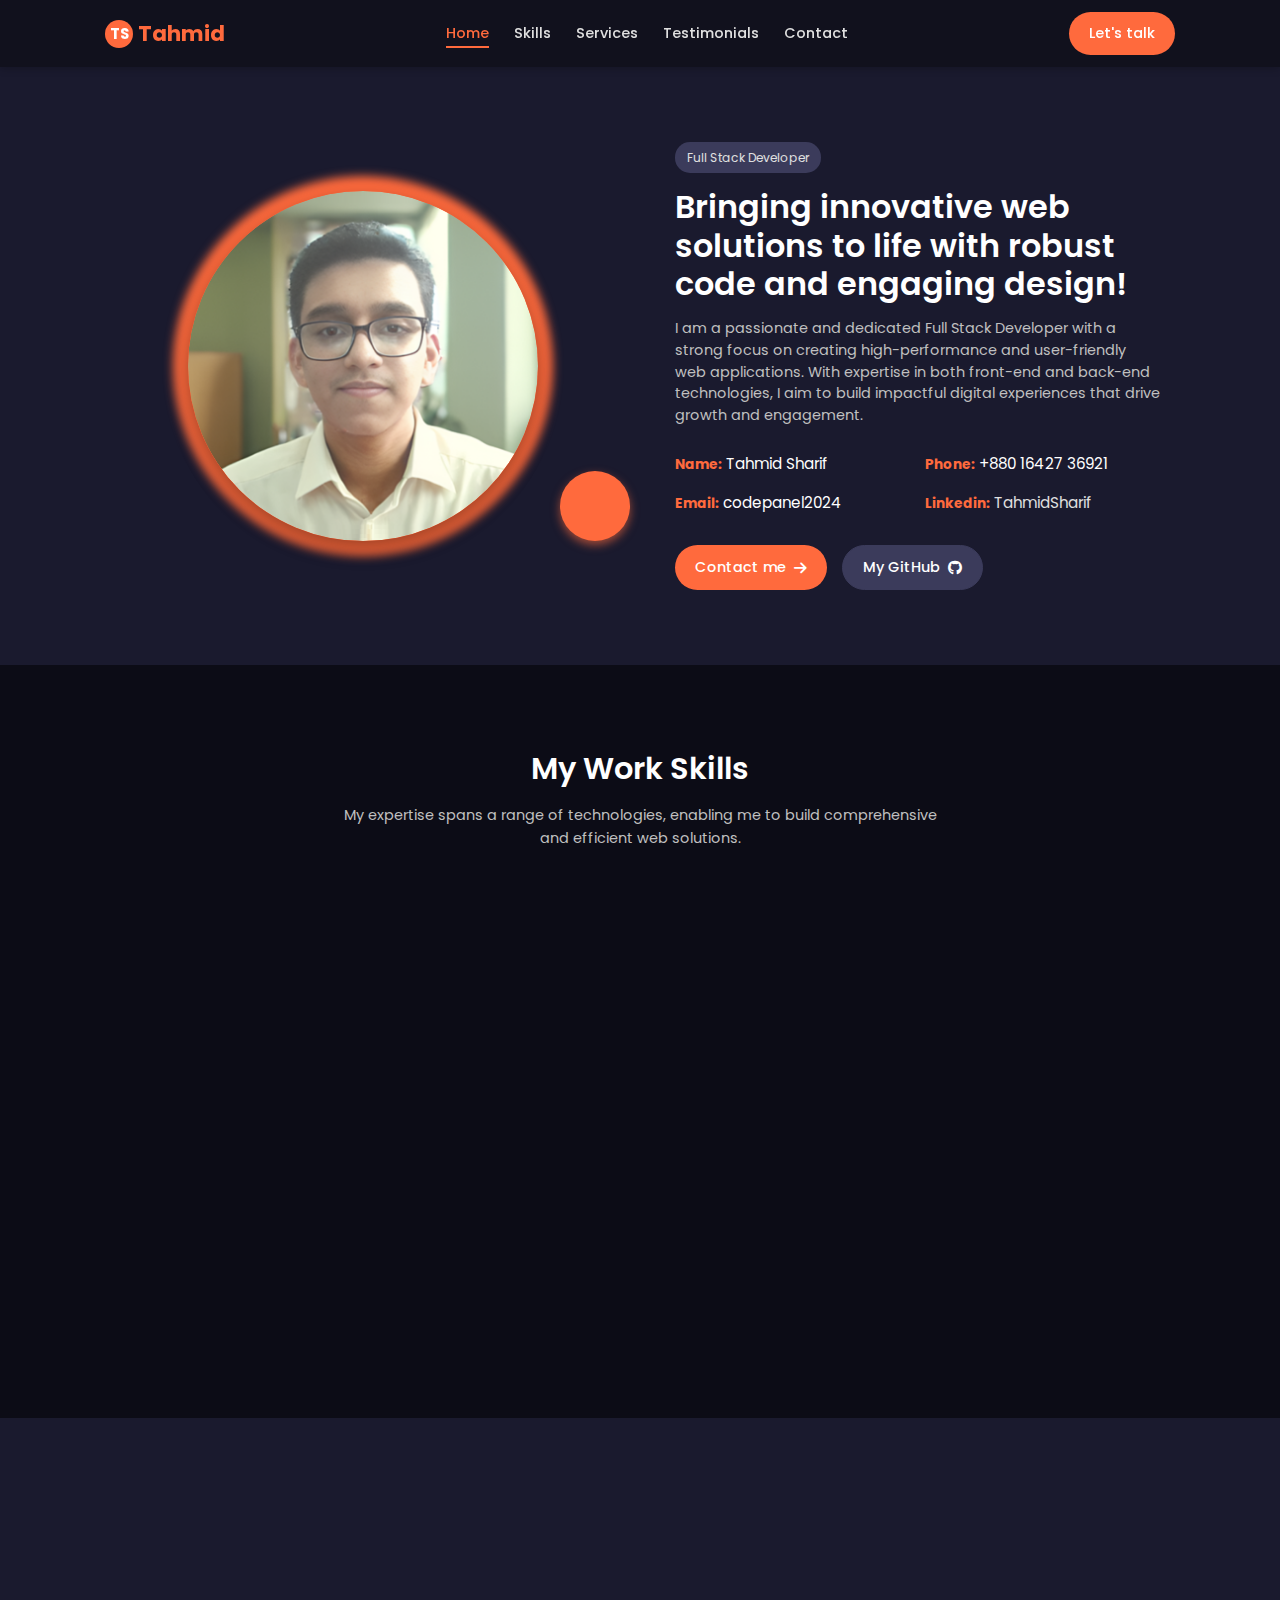
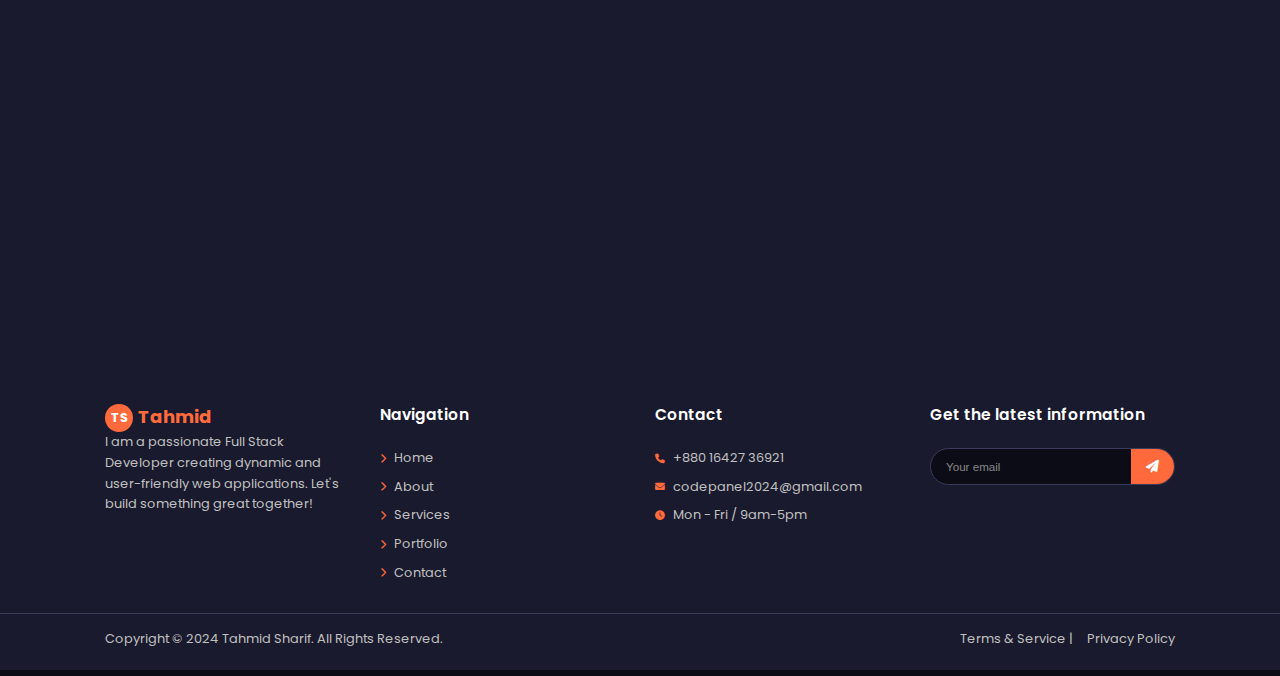
<file: index.html>
<!DOCTYPE html>
<html lang="en">

<head>
    <meta charset="UTF-8">
    <meta name="viewport" content="width=device-width, initial-scale=1.0">
    <title>Tahmid Sharif - Personal Portfolio</title>
    <link href="https://fonts.googleapis.com/css2?family=Poppins:wght@300;400;500;600;700&display=swap"
        rel="stylesheet">
    <link rel="stylesheet" href="https://cdnjs.cloudflare.com/ajax/libs/font-awesome/6.0.0-beta3/css/all.min.css">
    <link rel="shortcut icon" href="assets/images/favicon.png" type="image/x-icon">
    <link rel="stylesheet" href="style.css">
</head>

<body>

    <header class="site-header" id="header">
        <div class="container header-container">
            <div class="logo">
                <span class="logo-circle">TS</span> Tahmid
            </div>
            <nav class="main-nav">
                <button class="nav-toggle" aria-label="Toggle navigation">
                    <i class="fas fa-bars"></i>
                </button>
                <ul class="nav-links">
                    <li><a href="#about" class="active">Home</a></li>
                    <li><a href="#skills">Skills</a></li>
                    <li><a href="#services">Services</a></li>
                    <li><a href="#testimonials">Testimonials</a></li>
                    <li><a href="#contact">Contact</a></li>
                </ul>
            </nav>
            <a href="#contact" class="btn btn-primary btn-talk">Let's talk</a>
        </div>
    </header>

    <section id="about" class="hero-about-section section-padding">
        <div class="container">
            <div class="about-content-wrapper">
                <div class="left-about-section animate-on-scroll fade-in-left">
                    <div class="orange-circle-large"></div>
                    <div class="profile-image-box">
                        <div class="placeholder-box profile-placeholder"></div>
                    </div>
                    <div class="orange-circle-small"></div>
                </div>
                <div class="right-about-section animate-on-scroll fade-in-right">
                    <span class="about-me-tag">Full Stack Developer</span>
                    <h1>Bringing innovative web solutions to life with robust code and engaging design!</h1>
                    <p>I am a passionate and dedicated Full Stack Developer with a strong focus on creating
                        high-performance and user-friendly web applications. With expertise in both front-end and
                        back-end technologies, I aim to build impactful digital experiences that drive growth and
                        engagement.</p>
                    <div class="details-grid">
                        <div class="detail-item">
                            <strong>Name:</strong>
                            <span>Tahmid Sharif</span>
                        </div>
                        <div class="detail-item">
                            <strong>Phone:</strong>
                            <span>+880 16427 36921</span>
                        </div>
                        <div class="detail-item">
                            <strong>Email:</strong>
                            <span>codepanel2024</span>
                        </div>
                        <div class="detail-item">
                            <strong>Linkedin:</strong>
                            <a href="https://www.linkedin.com/in/tahmidsharif" target="_blank"
                                rel="noopener noreferrer">TahmidSharif</a>
                        </div>
                    </div>
                    <div class="buttons-container">
                        <a href="#contact" class="btn btn-primary">Contact me <i class="fas fa-arrow-right"></i></a>
                        <a href="https://github.com/tahmidwafi" class="btn btn-secondary" target="_blank"
                            rel="noopener noreferrer">My GitHub <i class="fab fa-github"></i></a>
                    </div>
                </div>
            </div>
        </div>
    </section>

    <section id="skills" class="skills-section section-padding">
        <div class="container">
            <h2 class="section-title animate-on-scroll fade-in-up">My Work Skills</h2>
            <p class="section-description animate-on-scroll fade-in-up">My expertise spans a range of technologies,
                enabling me to build comprehensive and efficient web solutions.</p>
            <div class="skills-grid">
                <div class="skill-box animate-on-scroll fade-in-up delay-1">
                    <div class="skill-icon-box">
                        <div class="placeholder-box icon-placeholder" id="python"></div>
                    </div>
                    <h3>Python</h3>
                    <div class="progress-bar-container">
                        <div class="progress-bar" data-progress="95"></div>
                    </div>
                    <span>95%</span>
                </div>
                <div class="skill-box animate-on-scroll fade-in-up delay-2">
                    <div class="skill-icon-box">
                        <div class="placeholder-box icon-placeholder" id="html"></div>
                    </div>
                    <h3>HTML</h3>
                    <div class="progress-bar-container">
                        <div class="progress-bar" data-progress="95"></div>
                    </div>
                    <span>95%</span>
                </div>
                <div class="skill-box animate-on-scroll fade-in-up delay-3">
                    <div class="skill-icon-box">
                        <div class="placeholder-box icon-placeholder" id="css"></div>
                    </div>
                    <h3>CSS</h3>
                    <div class="progress-bar-container">
                        <div class="progress-bar" data-progress="90"></div>
                    </div>
                    <span>90%</span>
                </div>
                <div class="skill-box animate-on-scroll fade-in-up delay-4">
                    <div class="skill-icon-box">
                        <div class="placeholder-box icon-placeholder" id="js"></div>
                    </div>
                    <h3>JavaScript</h3>
                    <div class="progress-bar-container">
                        <div class="progress-bar" data-progress="88"></div>
                    </div>
                    <span>88%</span>
                </div>
                <div class="skill-box animate-on-scroll fade-in-up delay-5">
                    <div class="skill-icon-box">
                        <div class="placeholder-box icon-placeholder" id="database"></div>
                    </div>
                    <h3>Database M.</h3>
                    <div class="progress-bar-container">
                        <div class="progress-bar" data-progress="85"></div>
                    </div>
                    <span>85%</span>
                </div>
                <div class="skill-box animate-on-scroll fade-in-up delay-6">
                    <div class="skill-icon-box">
                        <div class="placeholder-box icon-placeholder" id="django"></div>
                    </div>
                    <h3>Django</h3>
                    <div class="progress-bar-container">
                        <div class="progress-bar" data-progress="75"></div>
                    </div>
                    <span>75%</span>
                </div>
                <div class="skill-box animate-on-scroll fade-in-up delay-7">
                    <div class="skill-icon-box">
                        <div class="placeholder-box icon-placeholder" id="github"></div>
                    </div>
                    <h3>Github</h3>
                    <div class="progress-bar-container">
                        <div class="progress-bar" data-progress="75"></div>
                    </div>
                    <span>75%</span>
                </div>
            </div>
        </div>
    </section>

    <section id="services" class="services-section section-padding">
        <div class="container">
            <h2 class="section-title animate-on-scroll fade-in-up">My Services</h2>
            <p class="section-description animate-on-scroll fade-in-up">Offering a comprehensive suite of web
                development services to meet your digital needs.</p>
            <div class="services-grid">
                <div class="service-item animate-on-scroll fade-in-up delay-1">
                    <div class="service-image-box">
                        <div class="placeholder-box service-placeholder" id="webdev"></div>
                    </div>
                    <h3>Web Development</h3>
                    <a href="services/web-development.html" class="read-more">Read More <i class="fas fa-arrow-right"></i></a>
                </div>
                <div class="service-item animate-on-scroll fade-in-up delay-2">
                    <div class="service-image-box">
                        <div class="placeholder-box service-placeholder" id="resdev"></div>
                    </div>
                    <h3>Responsive Web Design</h3>
                    <a href="services/responsive-design.html" href="#" class="read-more">Read More <i class="fas fa-arrow-right"></i></a>
                </div>
                <div class="service-item animate-on-scroll fade-in-up delay-3">
                    <div class="service-image-box">
                        <div class="placeholder-box service-placeholder" id="mldev"></div>
                    </div>
                    <h3>AI-ML Engineering</h3>
                    <a href="services/ai-ml-engineering.html" class="read-more">Read More <i class="fas fa-arrow-right"></i></a>
                </div>
                <div class="service-item animate-on-scroll fade-in-up delay-4">
                    <div class="service-image-box">
                        <div class="placeholder-box service-placeholder" id="gamedev"></div>
                    </div>
                    <h3>Game Development</h3>
                    <a href="#" class="read-more">Read More <i class="fas fa-arrow-right"></i></a>
                </div>
                <div class="service-item animate-on-scroll fade-in-up delay-5">
                    <div class="service-image-box">
                        <div class="placeholder-box service-placeholder" id="datadev"></div>
                    </div>
                    <h3>Database Management</h3>
                    <a href="#" class="read-more">Read More <i class="fas fa-arrow-right"></i></a>
                </div>
            </div>
        </div>
    </section>

    <section id="testimonials" class="testimonials-section section-padding">
        <div class="container">
            <h2 class="section-title animate-on-scroll fade-in-up">What My Clients Say</h2>
            <p class="section-description animate-on-scroll fade-in-up">Hear from satisfied clients about their
                experience working with me.</p>
            <div class="testimonials-grid">
                <div class="testimonial-card animate-on-scroll fade-in-up delay-1">
                    <div class="client-info">
                        <div class="client-avatar-box">
                            <div class="placeholder-box avatar-placeholder"></div>
                        </div>
                        <div class="client-details">
                            <h4>Sarah M.</h4>
                            <div class="stars">
                                <i class="fas fa-star"></i><i class="fas fa-star"></i><i class="fas fa-star"></i><i
                                    class="fas fa-star"></i><i class="fas fa-star"></i>
                            </div>
                        </div>
                    </div>
                    <p>Tahmid delivered an outstanding website, exceeding all our expectations! His attention to detail
                        and dedication truly shone through. Highly recommend!</p>
                    <i class="fas fa-quote-right quote-icon"></i>
                </div>
                <div class="testimonial-card animate-on-scroll fade-in-up delay-2">
                    <div class="client-info">
                        <div class="client-avatar-box">
                            <div class="placeholder-box avatar-placeholder"></div>
                        </div>
                        <div class="client-details">
                            <h4>David L.</h4>
                            <div class="stars">
                                <i class="fas fa-star"></i><i class="fas fa-star"></i><i class="fas fa-star"></i><i
                                    class="fas fa-star"></i><i class="fas fa-star"></i>
                            </div>
                        </div>
                    </div>
                    <p>Working with Tahmid was a breeze. He's highly skilled, responsive, and turned our complex ideas
                        into a perfectly functioning web application. Fantastic work!</p>
                    <i class="fas fa-quote-right quote-icon"></i>
                </div>
                <div class="testimonial-card animate-on-scroll fade-in-up delay-3">
                    <div class="client-info">
                        <div class="client-avatar-box">
                            <div class="placeholder-box avatar-placeholder"></div>
                        </div>
                        <div class="client-details">
                            <h4>Emily R.</h4>
                            <div class="stars">
                                <i class="fas fa-star"></i><i class="fas fa-star"></i><i class="fas fa-star"></i><i
                                    class="fas fa-star"></i><i class="fas fa-star"></i>
                            </div>
                        </div>
                    </div>
                    <p>Tahmid's expertise in web development is exceptional. He built our site quickly and efficiently,
                        with a beautiful design and flawless performance. A true professional!</p>
                    <i class="fas fa-quote-right quote-icon"></i>
                </div>
            </div>
        </div>
    </section>

    <section id="contact" class="contact-section section-padding">
        <div class="container">
            <h2 class="section-title animate-on-scroll fade-in-up">Let's Talk</h2>
            <p class="section-description animate-on-scroll fade-in-up">Have a project in mind or just want to chat?
                Fill out the form below!</p>

            <div class="contact-form-container animate-on-scroll fade-in-up delay-1">
                <form class="contact-form">
                    <div class="form-row">
                        <div class="form-group">
                            <label for="name">Your Name</label>
                            <input type="text" id="name" name="name" placeholder="John Doe" required>
                        </div>
                        <div class="form-group">
                            <label for="email">Your Email</label>
                            <input type="email" id="email" name="email" placeholder="john.doe@example.com" required>
                        </div>
                    </div>
                    <div class="form-group">
                        <label for="subject">Subject</label>
                        <input type="text" id="subject" name="subject" placeholder="Project Inquiry" required>
                    </div>
                    <div class="form-group">
                        <label for="message">Your Message</label>
                        <textarea id="message" name="message" rows="6"
                            placeholder="Tell me about your project or message..." required></textarea>
                    </div>
                    <button type="submit" class="btn btn-primary form-submit-btn">Send Message <i
                            class="fas fa-paper-plane"></i></button>
                </form>
            </div>
        </div>
    </section>

    <footer class="site-footer">
        <div class="container footer-content-wrapper">
            <div class="footer-col footer-about">
                <div class="logo">
                    <span class="logo-circle">TS</span> Tahmid
                </div>
                <p>I am a passionate Full Stack Developer creating dynamic and user-friendly web applications. Let's
                    build something great together!</p>
            </div>
            <div class="footer-col footer-navigation">
                <h3>Navigation</h3>
                <ul>
                    <li><i class="fas fa-chevron-right"></i> <a href="#about">Home</a></li>
                    <li><i class="fas fa-chevron-right"></i> <a href="#about">About</a></li>
                    <li><i class="fas fa-chevron-right"></i> <a href="#services">Services</a></li>
                    <li><i class="fas fa-chevron-right"></i> <a href="#portfolio">Portfolio</a></li>
                    <li><i class="fas fa-chevron-right"></i> <a href="#contact">Contact</a></li>
                </ul>
            </div>
            <div class="footer-col footer-contact">
                <h3>Contact</h3>
                <ul>
                    <li><i class="fas fa-phone"></i> +880 16427 36921</li>
                    <li><i class="fas fa-envelope"></i> codepanel2024@gmail.com</li>
                    <li><i class="fas fa-clock"></i> Mon - Fri / 9am-5pm</li>
                </ul>
            </div>
            <div class="footer-col footer-newsletter">
                <h3>Get the latest information</h3>
                <form>
                    <input type="email" placeholder="Your email">
                    <button type="submit"><i class="fas fa-paper-plane"></i></button>
                </form>
            </div>
        </div>
        <div class="footer-bottom">
            <div class="container copyright-terms">
                <p>Copyright © 2024 Tahmid Sharif. All Rights Reserved.</p>
                <div class="terms-links">
                    <a href="#">Terms & Service</a> | <a href="#">Privacy Policy</a>
                </div>
            </div>
        </div>
    </footer>

    <script src="script.js"></script>
</body>

</html>
</file>
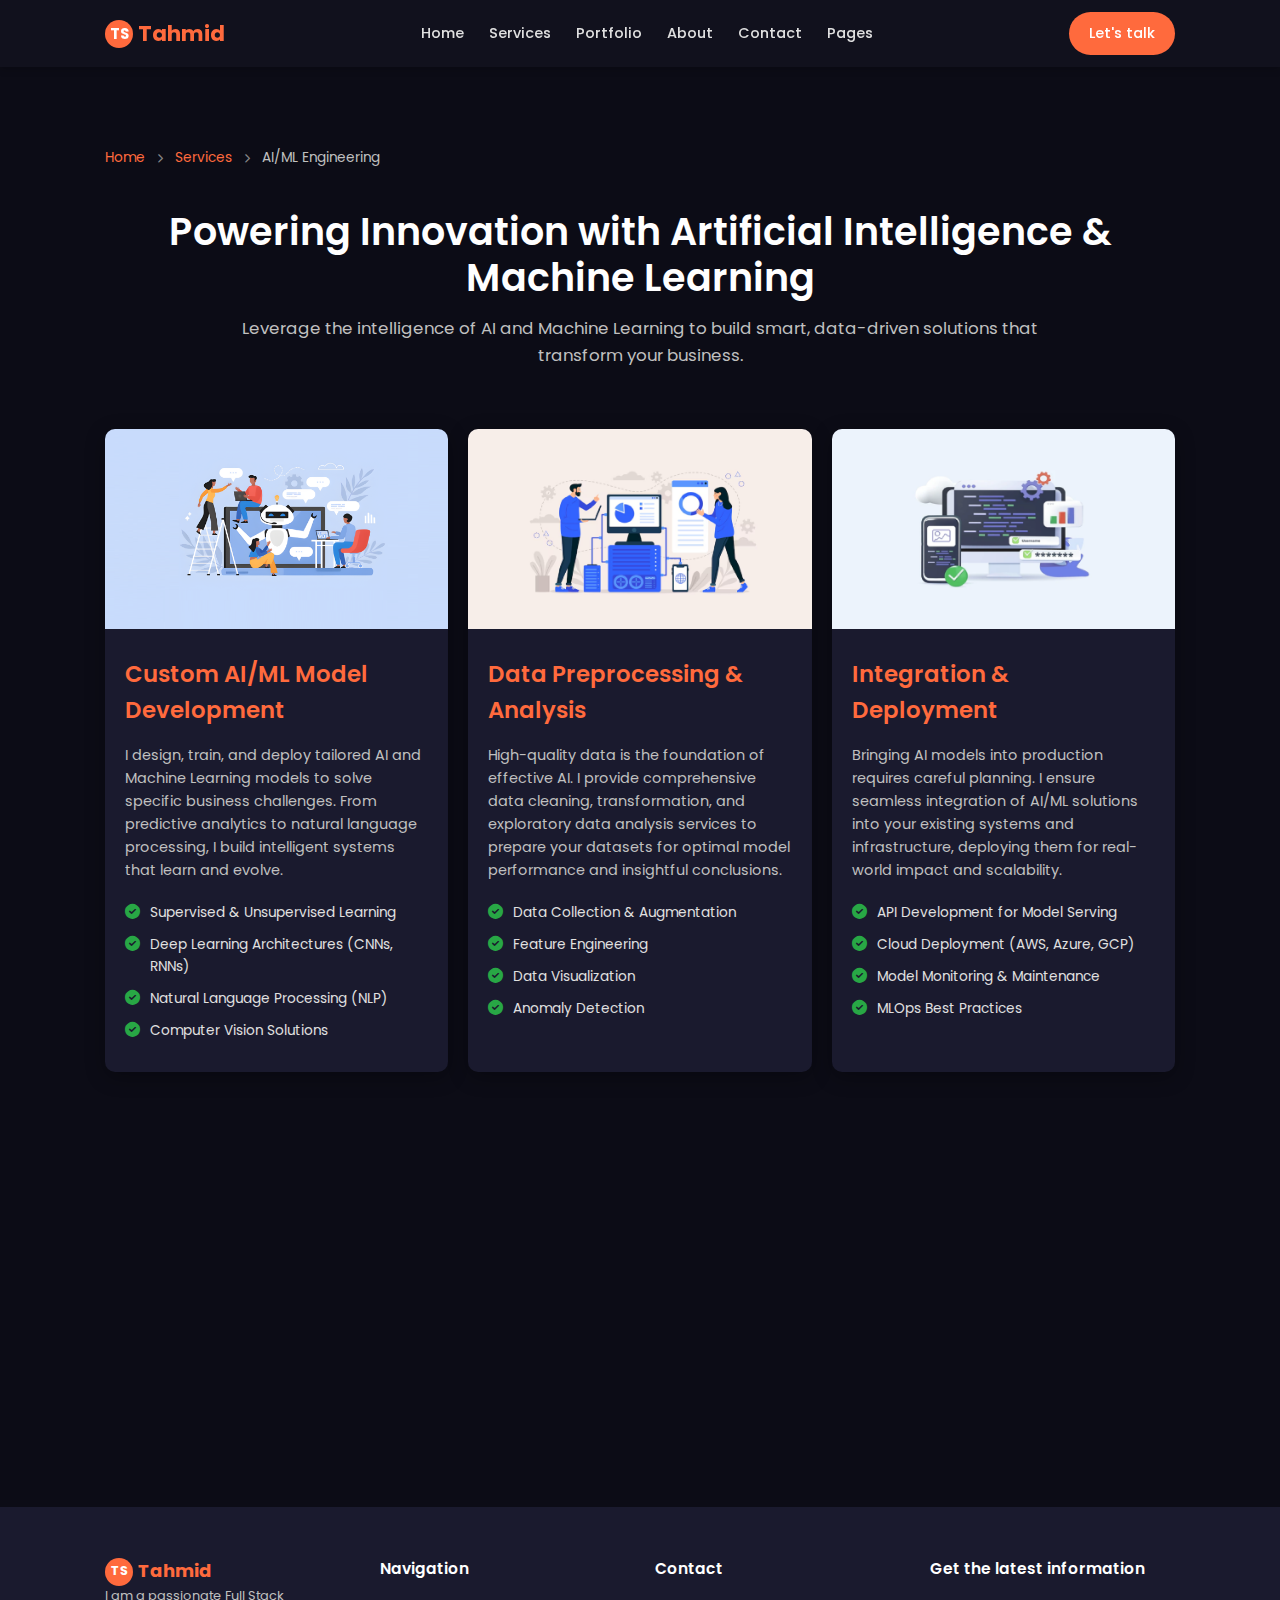
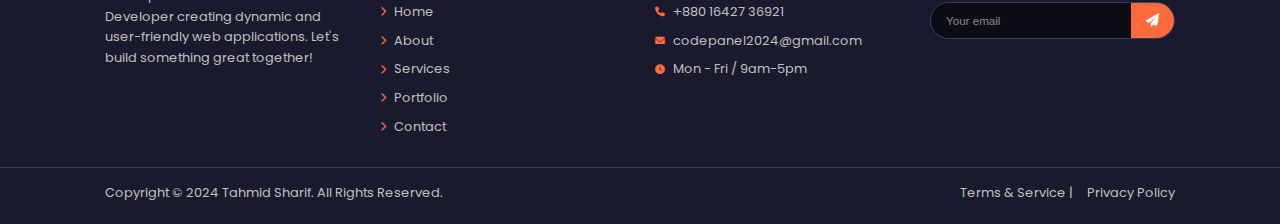
<file: services/ai-ml-engineering.html>
<!DOCTYPE html>
<html lang="en">

<head>
    <meta charset="UTF-8">
    <meta name="viewport" content="width=device-width, initial-scale=1.0">
    <title>AI/ML Engineering - Tahmid Sharif Services</title>
    <link href="https://fonts.googleapis.com/css2?family=Poppins:wght@300;400;500;600;700&display=swap"
        rel="stylesheet">
    <link rel="stylesheet" href="https://cdnjs.cloudflare.com/ajax/libs/font-awesome/6.0.0-beta3/css/all.min.css">
    <link rel="stylesheet" href="../style.css">
    <script src="../script.js" defer></script>
</head>

<body>

    <header class="site-header">
        <div class="container header-container">
            <div class="logo">
                <span class="logo-circle">TS</span> Tahmid
            </div>
            <nav class="main-nav2">
                <button class="nav-toggle" aria-label="Toggle navigation">
                    <i class="fas fa-bars"></i>
                </button>
                <ul class="nav-links2">
                    <li><a href="../index.html#about">Home</a></li>
                    <li><a href="../index.html#services" class="active">Services</a></li>
                    <li><a href="../index.html#portfolio">Portfolio</a></li>
                    <li><a href="../index.html#about">About</a></li>
                    <li><a href="../index.html#contact">Contact</a></li>
                    <li><a href="#">Pages</a></li>
                </ul>
            </nav>
            <a href="../index.html#contact" class="btn btn-primary btn-talk">Let's talk</a>
        </div>
    </header>

    <main class="service-page-content section-padding">
        <div class="container">
            <div class="breadcrumb">
                <a href="../index.html">Home</a> <i class="fas fa-chevron-right"></i>
                <a href="../index.html#services">Services</a> <i class="fas fa-chevron-right"></i>
                AI/ML Engineering
            </div>

            <h1 class="page-title animate-on-scroll fade-in-up">Powering Innovation with Artificial Intelligence &
                Machine Learning</h1>
            <p class="page-description animate-on-scroll fade-in-up">Leverage the intelligence of AI and Machine
                Learning to build smart, data-driven solutions that transform your business.</p>

            <div class="service-detail-grid">
                <div class="detail-block animate-on-scroll fade-in-left">
                    <img src="../assets/images/ai-ml-1.png" alt="Custom AI/ML Model Development" class="detail-image">
                    <div>
                        <h3>Custom AI/ML Model Development</h3>
                        <p>I design, train, and deploy tailored AI and Machine Learning models to solve specific
                            business
                            challenges. From predictive analytics to natural language processing, I build intelligent
                            systems that learn and evolve.</p>
                        <ul>
                            <li><i class="fas fa-check-circle"></i> Supervised & Unsupervised Learning</li>
                            <li><i class="fas fa-check-circle"></i> Deep Learning Architectures (CNNs, RNNs)</li>
                            <li><i class="fas fa-check-circle"></i> Natural Language Processing (NLP)</li>
                            <li><i class="fas fa-check-circle"></i> Computer Vision Solutions</li>
                        </ul>
                    </div>
                </div>

                <div class="detail-block animate-on-scroll fade-in-right">
                    <img src="../assets/images/ai-ml-2.png" alt="Data Preprocessing & Analysis" class="detail-image">
                    <div>
                        <h3>Data Preprocessing & Analysis</h3>
                        <p>High-quality data is the foundation of effective AI. I provide comprehensive data cleaning,
                            transformation, and exploratory data analysis services to prepare your datasets for optimal
                            model performance and insightful conclusions.</p>
                        <ul>
                            <li><i class="fas fa-check-circle"></i> Data Collection & Augmentation</li>
                            <li><i class="fas fa-check-circle"></i> Feature Engineering</li>
                            <li><i class="fas fa-check-circle"></i> Data Visualization</li>
                            <li><i class="fas fa-check-circle"></i> Anomaly Detection</li>
                        </ul>
                    </div>
                </div>

                <div class="detail-block animate-on-scroll fade-in-up">
                    <img src="../assets/images/ai-ml-3.png" alt="Integration & Deployment" class="detail-image">
                    <div>
                        <h3>Integration & Deployment</h3>
                        <p>Bringing AI models into production requires careful planning. I ensure seamless integration
                            of
                            AI/ML solutions into your existing systems and infrastructure, deploying them for real-world
                            impact and scalability.</p>
                        <ul>
                            <li><i class="fas fa-check-circle"></i> API Development for Model Serving</li>
                            <li><i class="fas fa-check-circle"></i> Cloud Deployment (AWS, Azure, GCP)</li>
                            <li><i class="fas fa-check-circle"></i> Model Monitoring & Maintenance</li>
                            <li><i class="fas fa-check-circle"></i> MLOps Best Practices</li>
                        </ul>
                    </div>
                </div>
            </div>

            <div class="cta-section animate-on-scroll fade-in-up">
                <h2>Ready to Integrate Intelligent Solutions?</h2>
                <p>Let's explore how AI and Machine Learning can drive efficiency and innovation for your business.</p>
                <a href="../index.html#contact" class="btn btn-primary">Get a Free Consultation <i
                        class="fas fa-arrow-right"></i></a>
            </div>

        </div>
    </main>

    <footer class="site-footer">
        <div class="container footer-content-wrapper">
            <div class="footer-col footer-about">
                <div class="logo">
                    <span class="logo-circle">TS</span> Tahmid
                </div>
                <p>I am a passionate Full Stack Developer creating dynamic and user-friendly web applications. Let's
                    build something great together!</p>
            </div>
            <div class="footer-col footer-navigation">
                <h3>Navigation</h3>
                <ul>
                    <li><i class="fas fa-chevron-right"></i> <a href="../index.html#about">Home</a></li>
                    <li><i class="fas fa-chevron-right"></i> <a href="../index.html#about">About</a></li>
                    <li><i class="fas fa-chevron-right"></i> <a href="../index.html#services">Services</a></li>
                    <li><i class="fas fa-chevron-right"></i> <a href="../index.html#portfolio">Portfolio</a></li>
                    <li><i class="fas fa-chevron-right"></i> <a href="../index.html#contact">Contact</a></li>
                </ul>
            </div>
            <div class="footer-col footer-contact">
                <h3>Contact</h3>
                <ul>
                    <li><i class="fas fa-phone"></i> +880 16427 36921</li>
                    <li><i class="fas fa-envelope"></i> codepanel2024@gmail.com</li>
                    <li><i class="fas fa-clock"></i> Mon - Fri / 9am-5pm</li>
                </ul>
            </div>
            <div class="footer-col footer-newsletter">
                <h3>Get the latest information</h3>
                <form>
                    <input type="email" placeholder="Your email">
                    <button type="submit"><i class="fas fa-paper-plane"></i></button>
                </form>
            </div>
        </div>
        <div class="footer-bottom">
            <div class="container copyright-terms">
                <p>Copyright © 2024 Tahmid Sharif. All Rights Reserved.</p>
                <div class="terms-links">
                    <a href="#">Terms & Service</a> | <a href="#">Privacy Policy</a>
                </div>
            </div>
        </div>
    </footer>

</body>

</html>
</file>
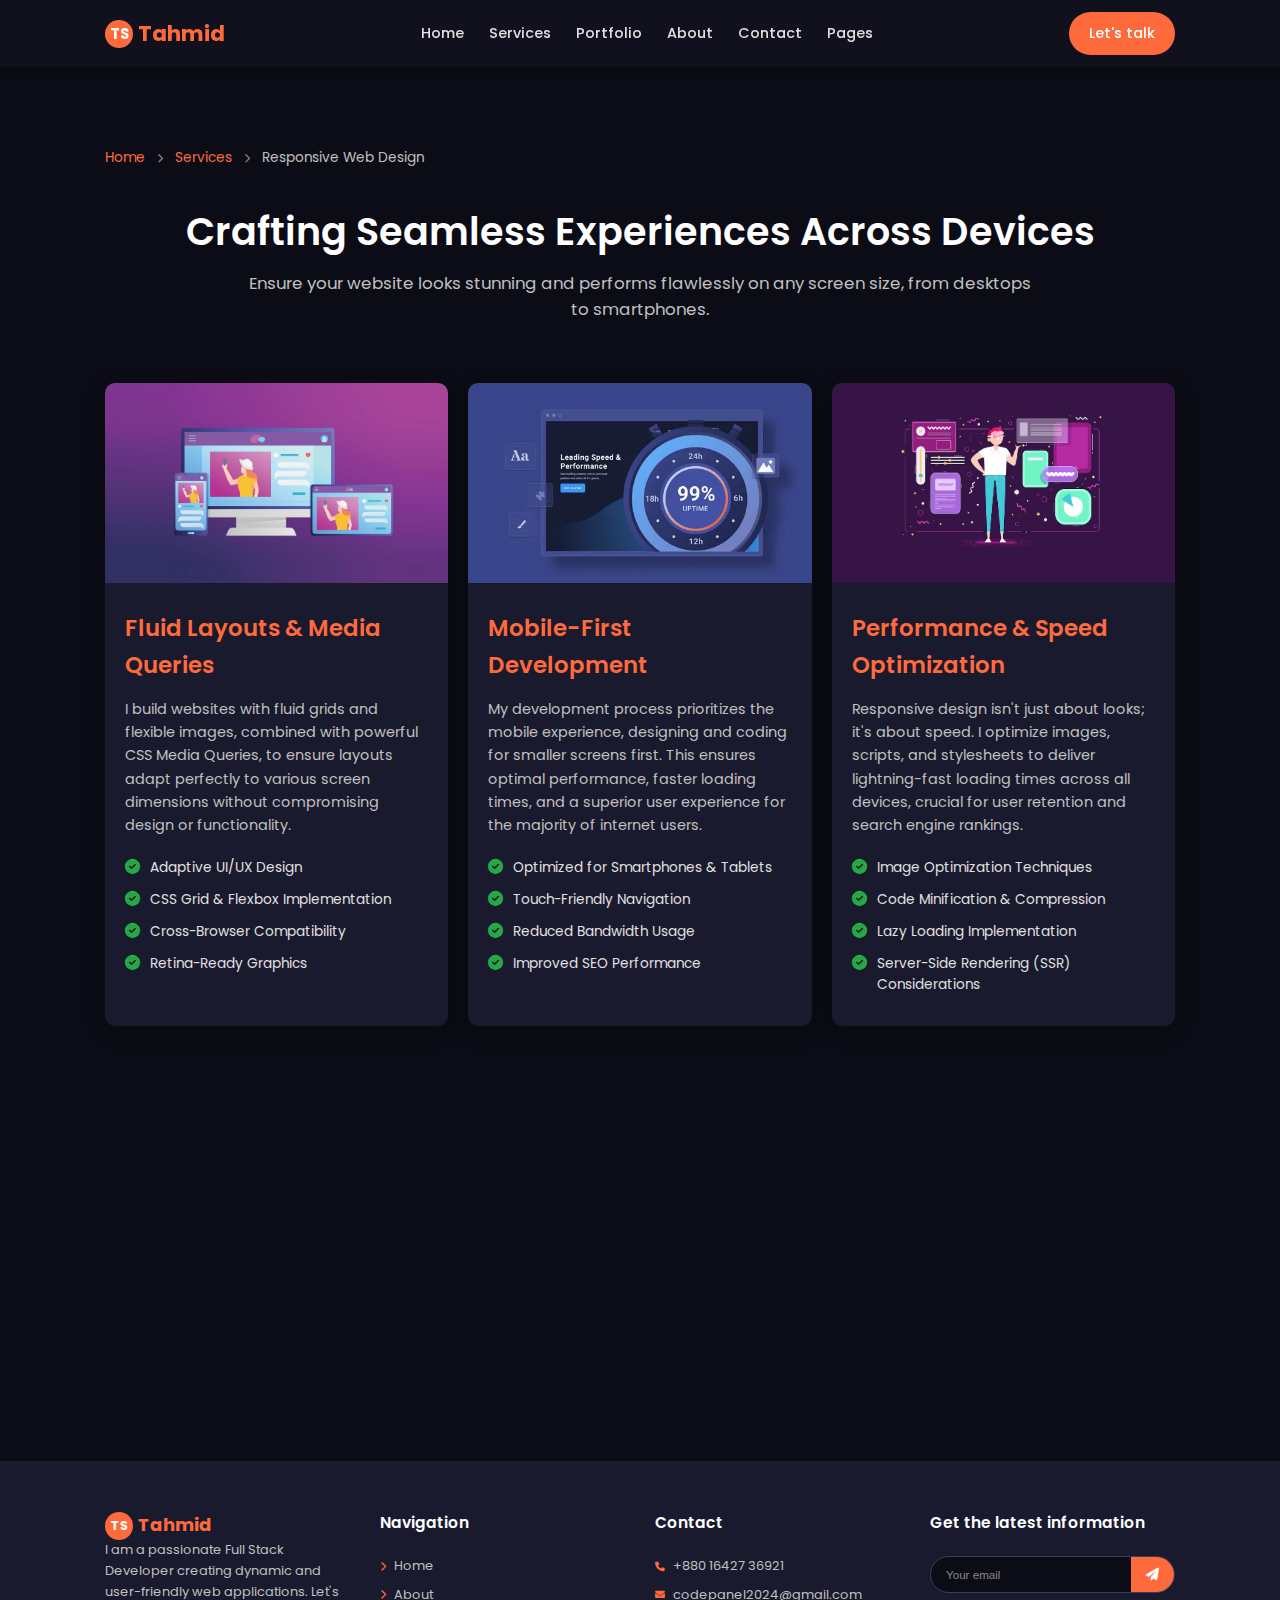
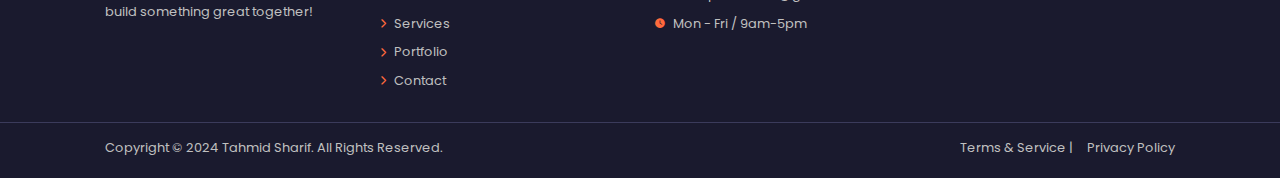
<file: services/responsive-design.html>
<!DOCTYPE html>
<html lang="en">

<head>
    <meta charset="UTF-8">
    <meta name="viewport" content="width=device-width, initial-scale=1.0">
    <meta name="description" content="Ensure your website looks perfect on every device with Tahmid Sharif's responsive web design. I create seamless, mobile-first experiences for optimal performance and user satisfaction.">
    <title>Responsive Web Design - Tahmid Sharif Services</title>
    <link href="https://fonts.googleapis.com/css2?family=Poppins:wght@300;400;500;600;700&display=swap"
        rel="stylesheet">
    <link rel="stylesheet" href="https://cdnjs.cloudflare.com/ajax/libs/font-awesome/6.0.0-beta3/css/all.min.css">
    <link rel="stylesheet" href="../style.css">
    <script src="../script.js" defer></script>
</head>

<body>

    <header class="site-header">
        <div class="container header-container">
            <div class="logo">
                <span class="logo-circle">TS</span> Tahmid
            </div>
            <nav class="main-nav2">
                <button class="nav-toggle" aria-label="Toggle navigation">
                    <i class="fas fa-bars"></i>
                </button>
                <ul class="nav-links2">
                    <li><a href="../index.html#about">Home</a></li>
                    <li><a href="../index.html#services">Services</a></li>
                    <li><a href="../index.html#portfolio">Portfolio</a></li>
                    <li><a href="../index.html#about">About</a></li>
                    <li><a href="../index.html#contact">Contact</a></li>
                    <li><a href="#">Pages</a></li>
                </ul>
            </nav>
            <a href="../index.html#contact" class="btn btn-primary btn-talk">Let's talk</a>
        </div>
    </header>

    <main class="service-page-content section-padding">
        <div class="container">
            <div class="breadcrumb">
                <a href="../index.html">Home</a> <i class="fas fa-chevron-right"></i>
                <a href="../index.html#services">Services</a> <i class="fas fa-chevron-right"></i>
                Responsive Web Design
            </div>

            <h1 class="page-title animate-on-scroll fade-in-up">Crafting Seamless Experiences Across Devices</h1>
            <p class="page-description animate-on-scroll fade-in-up">Ensure your website looks stunning and performs
                flawlessly on any screen size, from desktops to smartphones.</p>

            <div class="service-detail-grid">
                <div class="detail-block animate-on-scroll fade-in-left">
                    <img src="../assets/images/responsive-design-1.png" alt="Fluid Layouts & Media Queries"
                        class="detail-image">
                    <div>
                        <h3>Fluid Layouts & Media Queries</h3>
                        <p>I build websites with fluid grids and flexible images, combined with powerful CSS Media
                            Queries,
                            to ensure layouts adapt perfectly to various screen dimensions without compromising design
                            or
                            functionality.</p>
                        <ul>
                            <li><i class="fas fa-check-circle"></i> Adaptive UI/UX Design</li>
                            <li><i class="fas fa-check-circle"></i> CSS Grid & Flexbox Implementation</li>
                            <li><i class="fas fa-check-circle"></i> Cross-Browser Compatibility</li>
                            <li><i class="fas fa-check-circle"></i> Retina-Ready Graphics</li>
                        </ul>
                    </div>
                </div>

                <div class="detail-block animate-on-scroll fade-in-right">
                    <img src="../assets/images/responsive-design-2.png" alt="Mobile-First Approach" class="detail-image">
                    <div>
                        <h3>Mobile-First Development</h3>
                        <p>My development process prioritizes the mobile experience, designing and coding for smaller
                            screens first. This ensures optimal performance, faster loading times, and a superior user
                            experience for the majority of internet users.</p>
                        <ul>
                            <li><i class="fas fa-check-circle"></i> Optimized for Smartphones & Tablets</li>
                            <li><i class="fas fa-check-circle"></i> Touch-Friendly Navigation</li>
                            <li><i class="fas fa-check-circle"></i> Reduced Bandwidth Usage</li>
                            <li><i class="fas fa-check-circle"></i> Improved SEO Performance</li>
                        </ul>
                    </div>
                </div>

                <div class="detail-block animate-on-scroll fade-in-up">
                    <img src="../assets/images/responsive-design-3.png" alt="Performance & Speed Optimization"
                        class="detail-image">
                    <div>
                        <h3>Performance & Speed Optimization</h3>
                        <p>Responsive design isn't just about looks; it's about speed. I optimize images, scripts, and
                            stylesheets to deliver lightning-fast loading times across all devices, crucial for user
                            retention and search engine rankings.</p>
                        <ul>
                            <li><i class="fas fa-check-circle"></i> Image Optimization Techniques</li>
                            <li><i class="fas fa-check-circle"></i> Code Minification & Compression</li>
                            <li><i class="fas fa-check-circle"></i> Lazy Loading Implementation</li>
                            <li><i class="fas fa-check-circle"></i> Server-Side Rendering (SSR) Considerations</li>
                        </ul>
                    </div>
                </div>
            </div>

            <div class="cta-section animate-on-scroll fade-in-up">
                <h2>Looking for a Flawlessly Responsive Website?</h2>
                <p>Let's create a digital presence that looks great and functions perfectly on every device, enhancing
                    your user's experience.</p>
                <a href="../index.html#contact" class="btn btn-primary">Get a Free Consultation <i
                        class="fas fa-arrow-right"></i></a>
            </div>

        </div>
    </main>

    <footer class="site-footer">
        <div class="container footer-content-wrapper">
            <div class="footer-col footer-about">
                <div class="logo">
                    <span class="logo-circle">TS</span> Tahmid
                </div>
                <p>I am a passionate Full Stack Developer creating dynamic and user-friendly web applications. Let's
                    build something great together!</p>
            </div>
            <div class="footer-col footer-navigation">
                <h3>Navigation</h3>
                <ul>
                    <li><i class="fas fa-chevron-right"></i> <a href="../index.html#about">Home</a></li>
                    <li><i class="fas fa-chevron-right"></i> <a href="../index.html#about">About</a></li>
                    <li><i class="fas fa-chevron-right"></i> <a href="../index.html#services">Services</a></li>
                    <li><i class="fas fa-chevron-right"></i> <a href="../index.html#portfolio">Portfolio</a></li>
                    <li><i class="fas fa-chevron-right"></i> <a href="../index.html#contact">Contact</a></li>
                </ul>
            </div>
            <div class="footer-col footer-contact">
                <h3>Contact</h3>
                <ul>
                    <li><i class="fas fa-phone"></i> +880 16427 36921</li>
                    <li><i class="fas fa-envelope"></i> codepanel2024@gmail.com</li>
                    <li><i class="fas fa-clock"></i> Mon - Fri / 9am-5pm</li>
                </ul>
            </div>
            <div class="footer-col footer-newsletter">
                <h3>Get the latest information</h3>
                <form>
                    <input type="email" placeholder="Your email">
                    <button type="submit"><i class="fas fa-paper-plane"></i></button>
                </form>
            </div>
        </div>
        <div class="footer-bottom">
            <div class="container copyright-terms">
                <p>Copyright © 2024 Tahmid Sharif. All Rights Reserved.</p>
                <div class="terms-links">
                    <a href="#">Terms & Service</a> | <a href="#">Privacy Policy</a>
                </div>
            </div>
        </div>
    </footer>

</body>

</html>
</file>
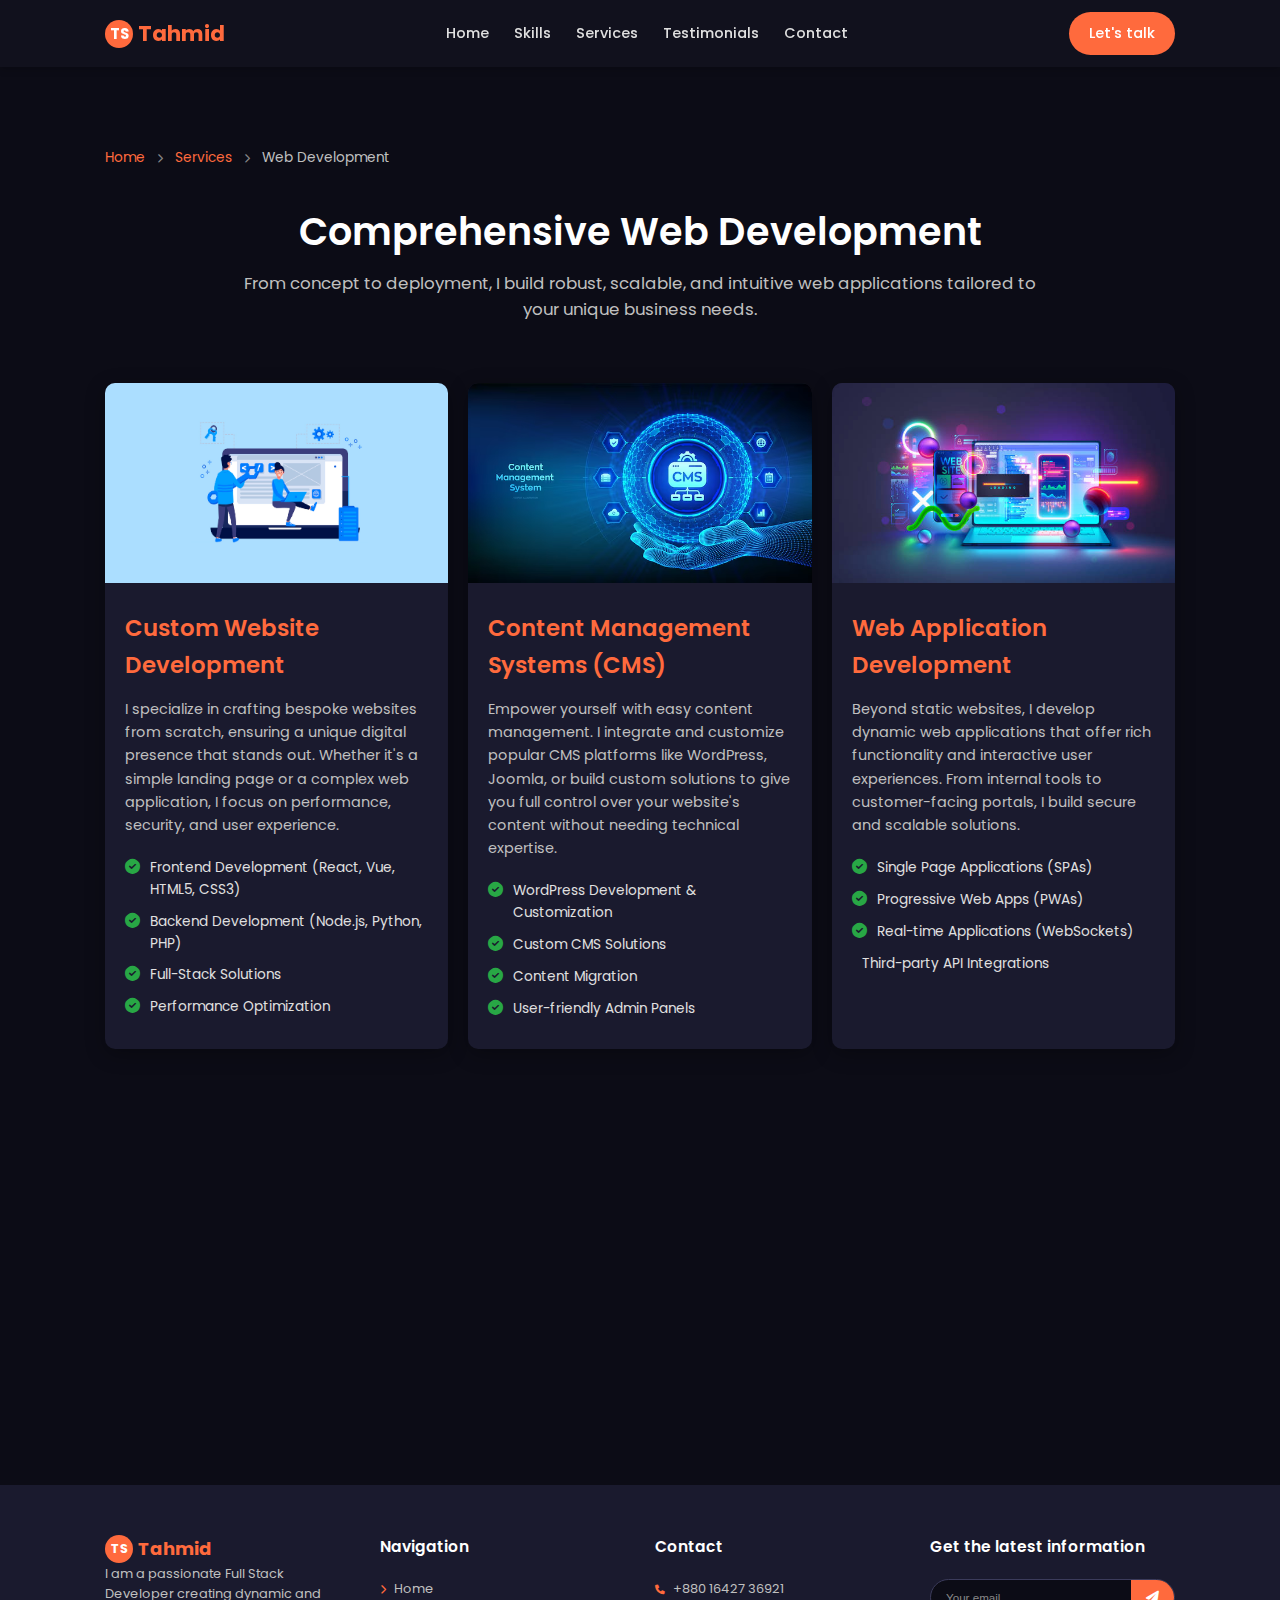
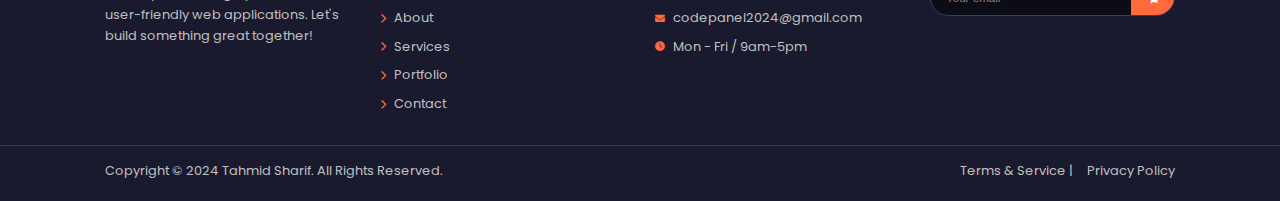
<file: services/web-development.html>
<!DOCTYPE html>
<html lang="en">

<head>
    <meta charset="UTF-8">
    <meta name="viewport" content="width=device-width, initial-scale=1.0">
    <meta name="description" content="Unlock your online potential with Tahmid Sharif's expert web development services. I build custom, scalable, and intuitive web applications from concept to deployment.">
    <title>Web Development - Tahmid Sharif Services</title>
    <link href="https://fonts.googleapis.com/css2?family=Poppins:wght@300;400;500;600;700&display=swap"
        rel="stylesheet">
    <link rel="stylesheet" href="https://cdnjs.cloudflare.com/ajax/libs/font-awesome/6.0.0-beta3/css/all.min.css">
    <link rel="stylesheet" href="../style.css">
    <script src="../script.js" defer></script>
</head>

<body>

    <header class="site-header">
        <div class="container header-container">
            <div class="logo">
                <span class="logo-circle">TS</span> Tahmid
            </div>
            <nav class="main-nav2">
                <button class="nav-toggle" aria-label="Toggle navigation">
                    <i class="fas fa-bars"></i>
                </button>
                <ul class="nav-links2">
                    <li><a href="../index.html#about">Home</a></li>
                    <li><a href="../index.html#skills">Skills</a></li>
                    <li><a href="../index.html#services">Services</a></li>
                    <li><a href="../index.html#testimonials">Testimonials</a></li>
                    <li><a href="../index.html#contact">Contact</a></li>
                </ul>
            </nav>
            <a href="../index.html#contact" class="btn btn-primary btn-talk">Let's talk</a>
        </div>
    </header>

    <main class="service-page-content section-padding">
        <div class="container">
            <div class="breadcrumb">
                <a href="../index.html">Home</a> <i class="fas fa-chevron-right"></i>
                <a href="../index.html#services">Services</a> <i class="fas fa-chevron-right"></i>
                Web Development
            </div>

            <h1 class="page-title animate-on-scroll fade-in-up">Comprehensive Web Development</h1>
            <p class="page-description animate-on-scroll fade-in-up">From concept to deployment, I build robust,
                scalable, and intuitive web applications tailored to your unique business needs.</p>

            <div class="service-detail-grid">
                <div class="detail-block animate-on-scroll fade-in-left">
                    <img src="../assets/images/web-dev-detail1.png" alt="Custom Website Development" class="detail-image">
                    <div>
                        <h3>Custom Website Development</h3>
                        <p>I specialize in crafting bespoke websites from scratch, ensuring a unique digital presence
                            that
                            stands out. Whether it's a simple landing page or a complex web application, I focus on
                            performance, security, and user experience.</p>
                        <ul>
                            <li><i class="fas fa-check-circle"></i> Frontend Development (React, Vue, HTML5, CSS3)</li>
                            <li><i class="fas fa-check-circle"></i> Backend Development (Node.js, Python, PHP)</li>
                            <li><i class="fas fa-check-circle"></i> Full-Stack Solutions</li>
                            <li><i class="fas fa-check-circle"></i> Performance Optimization</li>
                        </ul>
                    </div>
                </div>

                <div class="detail-block animate-on-scroll fade-in-right">
                    <img src="../assets/images/web-dev-detail2.png" alt="CMS Integration" class="detail-image">
                    <div>
                        <h3>Content Management Systems (CMS)</h3>
                        <p>Empower yourself with easy content management. I integrate and customize popular CMS
                            platforms
                            like WordPress, Joomla, or build custom solutions to give you full control over your
                            website's
                            content without needing technical expertise.</p>
                        <ul>
                            <li><i class="fas fa-check-circle"></i> WordPress Development & Customization</li>
                            <li><i class="fas fa-check-circle"></i> Custom CMS Solutions</li>
                            <li><i class="fas fa-check-circle"></i> Content Migration</li>
                            <li><i class="fas fa-check-circle"></i> User-friendly Admin Panels</li>
                        </ul>
                    </div>
                </div>

                <div class="detail-block animate-on-scroll fade-in-up">
                    <img src="../assets/images/web-dev-detail3.png" alt="Web Application Development" class="detail-image">
                    <div>
                        <h3>Web Application Development</h3>
                        <p>Beyond static websites, I develop dynamic web applications that offer rich functionality and
                            interactive user experiences. From internal tools to customer-facing portals, I build secure
                            and
                            scalable solutions.</p>
                        <ul>
                            <li><i class="fas fa-check-circle"></i> Single Page Applications (SPAs)</li>
                            <li><i class="fas fa-check-circle"></i> Progressive Web Apps (PWAs)</li>
                            <li><i class="fas fa-check-circle"></i> Real-time Applications (WebSockets)</li>
                            <li><i class="fas class=" fas fa-check-circle"></i> Third-party API Integrations</li>
                        </ul>
                    </div>
                </div>
            </div>

            <div class="cta-section animate-on-scroll fade-in-up">
                <h2>Ready to Start Your Web Project?</h2>
                <p>Let's discuss how I can bring your vision to life with expert web development services.</p>
                <a href="../index.html#contact" class="btn btn-primary">Get a Free Consultation <i
                        class="fas fa-arrow-right"></i></a>
            </div>

        </div>
    </main>

    <footer class="site-footer">
        <div class="container footer-content-wrapper">
            <div class="footer-col footer-about">
                <div class="logo">
                    <span class="logo-circle">TS</span> Tahmid
                </div>
                <p>I am a passionate Full Stack Developer creating dynamic and user-friendly web applications. Let's
                    build something great together!</p>
            </div>
            <div class="footer-col footer-navigation">
                <h3>Navigation</h3>
                <ul>
                    <li><i class="fas fa-chevron-right"></i> <a href="../index.html#about">Home</a></li>
                    <li><i class="fas fa-chevron-right"></i> <a href="../index.html#about">About</a></li>
                    <li><i class="fas fa-chevron-right"></i> <a href="../index.html#services">Services</a></li>
                    <li><i class="fas fa-chevron-right"></i> <a href="../index.html#portfolio">Portfolio</a></li>
                    <li><i class="fas fa-chevron-right"></i> <a href="../index.html#contact">Contact</a></li>
                </ul>
            </div>
            <div class="footer-col footer-contact">
                <h3>Contact</h3>
                <ul>
                    <li><i class="fas fa-phone"></i> +880 16427 36921</li>
                    <li><i class="fas fa-envelope"></i> codepanel2024@gmail.com</li>
                    <li><i class="fas fa-clock"></i> Mon - Fri / 9am-5pm</li>
                </ul>
            </div>
            <div class="footer-col footer-newsletter">
                <h3>Get the latest information</h3>
                <form>
                    <input type="email" placeholder="Your email">
                    <button type="submit"><i class="fas fa-paper-plane"></i></button>
                </form>
            </div>
        </div>
        <div class="footer-bottom">
            <div class="container copyright-terms">
                <p>Copyright © 2024 Tahmid Sharif. All Rights Reserved.</p>
                <div class="terms-links">
                    <a href="#">Terms & Service</a> | <a href="#">Privacy Policy</a>
                </div>
            </div>
        </div>
    </footer>

    <script src="../script.js"></script>
</body>

</html>
</file>
<file: style.css>
/* Basic Reset/Normalize */
* {
  margin: 0;
  padding: 0;
  box-sizing: border-box;
}

/* Custom Text Selection Styles */
::selection {
  background: var(--accent-orange);
  /* Or any color you prefer, e.g., #ff6a3d */
  color: #ffffff;
  /* Or any text color you prefer, e.g., black or a light grey */
  text-shadow: none;
  /* Prevents text shadow from interfering if applied elsewhere */
}

/* For older Firefox versions (though ::selection is widely supported now) */
::-moz-selection {
  background: var(--accent-orange);
  color: #ffffff;
  text-shadow: none;
}

:root {
  --dark-bg: #0c0c16;
  /* Main background */
  --card-bg: #1a1a2e;
  /* Card/section background */
  --header-bg: #11111d;
  /* Header background */
  --accent-orange: #ff6a3d;
  --accent-dark-blue: #3b3b5b;
  --text-light: #e0e0e0;
  --text-medium: #c0c0c0;
  --text-dark: #888;
  --border-color: #3b3b5b;
  --shadow-light: rgba(0, 0, 0, 0.2);
  --shadow-medium: rgba(0, 0, 0, 0.4);
  --transition-speed: 0.3s;
}

body {
  font-family: 'Poppins', sans-serif;
  background-color: var(--dark-bg);
  color: var(--text-light);
  line-height: 1.6;
  overflow-x: hidden;
  font-size: 0.95rem;
  /* Smaller base font size */
}

/* Global Styles */
.container {
  max-width: 1100px;
  /* Slightly smaller max width */
  margin: 0 auto;
  padding: 0 15px;
  /* Smaller padding */
}

.section-padding {
  padding: 80px 0;
  /* Consistent section padding */
}

h1,
h2,
h3,
h4 {
  color: #ffffff;
  font-weight: 600;
  margin-bottom: 15px;
  /* Smaller margins */
}

h1 {
  font-size: 2.2em;
  /* Smaller H1 */
  line-height: 1.2;
}

h2.section-title {
  font-size: 2em;
  /* Smaller H2 */
  text-align: center;
  margin-top: 0;
  margin-bottom: 10px;
}

p.section-description {
  text-align: center;
  max-width: 600px;
  /* Adjusted max width */
  margin: 0 auto 40px;
  /* Smaller margin */
  color: var(--text-medium);
  font-size: 0.95em;
}

a {
  text-decoration: none;
  color: inherit;
}

ul {
  list-style: none;
}

/* Buttons */
.btn {
  display: inline-flex;
  align-items: center;
  padding: 10px 20px;
  /* Smaller padding */
  border-radius: 25px;
  /* Slightly smaller border-radius */
  font-weight: 500;
  /* Lighter font weight */
  transition: background-color var(--transition-speed) ease, transform 0.2s ease;
  cursor: pointer;
  font-size: 0.9rem;
  /* Smaller font size */
}

.btn-primary {
  background-color: var(--accent-orange);
  color: #ffffff;
}

.btn-primary:hover {
  background-color: #e65c34;
  transform: translateY(-2px);
  box-shadow: 0 4px 10px rgba(255, 106, 61, 0.4);
}

.btn-secondary {
  background-color: var(--accent-dark-blue);
  color: #ffffff;
  border: 1px solid var(--border-color);
}

.btn-secondary:hover {
  background-color: #4a4a6e;
  transform: translateY(-2px);
  box-shadow: 0 4px 10px rgba(59, 59, 91, 0.4);
}

.btn i {
  margin-left: 8px;
}

/* Placeholder Boxes for Images */
/* .placeholder-box {
  background-image: url(assets/images/bg.png);
  background-size: 100% 100%;
  background-repeat: no-repeat;
  background-position: fixed;
} */

.profile-placeholder {
  width: 100%;
  height: 100%;
  border-radius: 50%;
  background-image: url(assets/images/profile.png);
  background-size: 100% 100%;
  background-repeat: no-repeat;
  background-position: fixed;
}

.icon-placeholder {
  width: 50px;
  /* Smaller size */
  height: 50px;
  border-radius: 50%;
}

.service-placeholder {
  width: 100%;
  height: 180px;
  /* Smaller height */
  border-radius: 10px 10px 0 0;
  background-image: url(assets/images/bg.png);
  background-size: 100% 100%;
  background-repeat: no-repeat;
  background-position: fixed;
}

.avatar-placeholder {
  width: 50px;
  /* Smaller size */
  height: 50px;
  border-radius: 50%;
}


/* 1. Header Styles */
.site-header {
  background-color: var(--header-bg);
  padding: 12px 0;
  /* Smaller padding */
  box-shadow: 0 2px 8px var(--shadow-light);
  position: sticky;
  top: 0;
  z-index: 1000;
}

.header-container {
  display: flex;
  justify-content: space-between;
  align-items: center;
}

.logo {
  font-size: 1.4em;
  /* Smaller logo */
  font-weight: 700;
  color: var(--accent-orange);
  display: flex;
  align-items: center;
  gap: 5px;
}

.logo-circle {
  background-color: var(--accent-orange);
  color: #ffffff;
  width: 28px;
  /* Smaller circle */
  height: 28px;
  border-radius: 50%;
  display: flex;
  justify-content: center;
  align-items: center;
  font-size: 0.7em;
  /* Smaller text */
  font-weight: 700;
}

.main-nav ul {
  display: flex;
  gap: 25px;
  /* Smaller gap */
}

.main-nav a {
  color: var(--text-light);
  font-weight: 500;
  transition: color var(--transition-speed) ease;
  position: relative;
  padding-bottom: 5px;
  font-size: 0.9rem;
  /* Smaller nav links */
}

.main-nav a:hover,
.main-nav a.active {
  color: var(--accent-orange);
}

.main-nav a.active::after,
.main-nav a:hover::after {
  content: '';
  position: absolute;
  left: 0;
  bottom: 0;
  width: 100%;
  height: 2px;
  background-color: var(--accent-orange);
  transition: width var(--transition-speed) ease;
}

.main-nav a:not(.active)::after {
  width: 0;
}

.main-nav2 ul {
  display: flex;
  gap: 25px;
  /* Smaller gap */
}

.main-nav2 a {
  color: var(--text-light);
  font-weight: 500;
  transition: color var(--transition-speed) ease;
  position: relative;
  padding-bottom: 5px;
  font-size: 0.9rem;
  /* Smaller nav links */
}

.main-nav2 a:hover {
  color: var(--accent-orange);
}

.main-nav2 a:hover::after {
  content: '';
  position: absolute;
  left: 0;
  bottom: 0;
  width: 100%;
  background-color: var(--accent-orange);
  transition: width var(--transition-speed) ease;
}

.main-nav2 a:not(.active)::after {
  width: 0;
}

/* Mobile Navigation Toggle */
.nav-toggle {
  display: none;
  /* Hidden by default, shown on small screens */
  background: transparent;
  border: none;
  color: #fff;
  font-size: 1.5rem;
  cursor: pointer;
  z-index: 1001;
}

/* 2. Hero/About Me Section */
.hero-about-section {
  background-color: var(--card-bg);
  padding: 60px 0;
  /* Smaller padding */
}

.breadcrumb {
  color: var(--text-dark);
  font-size: 0.85em;
  /* Smaller breadcrumb */
  margin-bottom: 30px;
  /* Smaller margin */
  text-align: center;
}

.breadcrumb i {
  font-size: 0.7em;
  margin: 0 5px;
}

.about-content-wrapper {
  display: flex;
  flex-wrap: wrap;
  align-items: center;
  justify-content: center;
  gap: 40px;
  /* Smaller gap */
}

.left-about-section {
  flex: 1;
  min-width: 280px;
  /* Smaller min-width */
  display: flex;
  justify-content: center;
  align-items: center;
  position: relative;
  padding: 15px;
  /* Smaller padding */
}

.profile-image-box {
  width: 350px;
  /* Smaller profile image */
  height: 350px;
  border-radius: 50%;
  overflow: hidden;
  position: relative;
  z-index: 1;
  box-shadow: 0 8px 20px var(--shadow-medium);
  /* Add shadow */
}

.orange-circle-large {
  position: absolute;
  width: 380px;
  /* Smaller than before */
  height: 380px;
  border-radius: 50%;
  background-color: var(--accent-orange);
  top: 50%;
  left: 50%;
  transform: translate(-50%, -50%);
  z-index: 0;
  filter: blur(5px);
  /* Soften the circle */
}

.orange-circle-small {
  position: absolute;
  width: 70px;
  /* Smaller */
  height: 70px;
  border-radius: 50%;
  background-color: var(--accent-orange);
  bottom: 15px;
  /* Adjusted position */
  right: -10px;
  /* Adjusted position */
  z-index: 2;
  box-shadow: 0 4px 10px rgba(255, 106, 61, 0.6);
  /* Prominent shadow */
}

.right-about-section {
  flex: 1;
  min-width: 400px;
  /* Smaller min-width */
  max-width: 550px;
  padding: 15px;
}

.about-me-tag {
  background-color: var(--accent-dark-blue);
  color: var(--text-light);
  padding: 6px 12px;
  /* Smaller padding */
  border-radius: 15px;
  /* Smaller radius */
  font-size: 0.8em;
  /* Smaller font */
  display: inline-block;
  margin-bottom: 15px;
  /* Smaller margin */
}

.right-about-section h1 {
  font-size: 2.1em;
  /* Smaller H1 */
  margin-bottom: 15px;
}

.right-about-section p {
  font-size: 0.95em;
  /* Smaller paragraph */
  line-height: 1.5;
  color: var(--text-medium);
  margin-bottom: 25px;
  /* Smaller margin */
  text-align: left;
}

.details-grid {
  display: grid;
  grid-template-columns: 1fr 1fr;
  gap: 15px;
  /* Smaller gap */
  margin-bottom: 30px;
  /* Smaller margin */
}

.detail-item strong {
  font-size: 0.9em;
  /* Smaller strong */
  margin-bottom: 3px;
  color: var(--accent-orange);
}

.detail-item span {
  font-size: 1em;
  /* Smaller span */
  color: #ffffff;
}

.buttons-container {
  display: flex;
  gap: 15px;
  /* Smaller gap */
  flex-wrap: wrap;
  justify-content: flex-start;
}


/* 3. My Work Skills Section */
.skills-section {
  background-color: var(--dark-bg);
  text-align: center;
}

.skills-grid {
  display: grid;
  grid-template-columns: repeat(auto-fit, minmax(200px, 1fr));
  /* Smaller minmax */
  gap: 25px;
  /* Smaller gap */
  margin-top: 40px;
  /* Smaller margin */
}

.skill-box {
  background-color: var(--card-bg);
  padding: 25px;
  /* Smaller padding */
  border-radius: 8px;
  /* Smaller radius */
  text-align: center;
  box-shadow: 0 4px 12px var(--shadow-light);
  transition: transform var(--transition-speed) ease, background-color var(--transition-speed) ease, box-shadow var(--transition-speed) ease;
  border: 1px solid transparent;
  /* For subtle hover border */
}

.skill-box:hover {
  transform: translateY(-5px);
  background-color: #25253c;
  /* Slightly lighter on hover */
  box-shadow: 0 8px 20px var(--shadow-medium);
  border-color: var(--accent-orange);
}

.skill-icon-box {
  background-color: #2b2b4e;
  width: 65px;
  /* Smaller */
  height: 65px;
  border-radius: 50%;
  margin: 0 auto 15px;
  /* Smaller margin */
  display: flex;
  justify-content: center;
  align-items: center;
}

.skill-box h3 {
  font-size: 1.2em;
  /* Smaller H3 */
  margin-bottom: 12px;
}

.progress-bar-container {
  background-color: var(--border-color);
  height: 6px;
  /* Thinner progress bar */
  border-radius: 3px;
  overflow: hidden;
  margin-bottom: 8px;
}

.progress-bar {
  background-color: var(--accent-orange);
  height: 100%;
  border-radius: 3px;
  width: 0;
  /* Start at 0 for JS animation */
  transition: width 1s ease-out;
}

.skill-box span {
  font-size: 0.85em;
  /* Smaller */
  color: var(--text-dark);
}


/* 4. My Services Section */
.services-section {
  background-color: var(--card-bg);
  text-align: center;
}

.services-grid {
  display: grid;
  grid-template-columns: repeat(auto-fit, minmax(280px, 1fr));
  /* Smaller minmax */
  gap: 25px;
  /* Smaller gap */
  margin-top: 40px;
}

.service-item {
  background-color: var(--dark-bg);
  border-radius: 8px;
  box-shadow: 0 4px 12px var(--shadow-light);
  overflow: hidden;
  transition: transform var(--transition-speed) ease, box-shadow var(--transition-speed) ease, border-color var(--transition-speed) ease;
  border: 1px solid transparent;
  /* For subtle hover border */
}

.service-item:hover {
  transform: translateY(-5px);
  box-shadow: 0 8px 20px var(--shadow-medium);
  border-color: var(--accent-orange);
}

.service-image-box {
  width: 100%;
  height: 180px;
  /* Smaller height */
  background-color: #333;
  display: flex;
  justify-content: center;
  align-items: center;
  color: var(--text-dark);
  font-size: 1.1em;
}

.service-item h3 {
  margin: 18px 0 8px;
  /* Smaller margins */
  padding: 0 18px;
  font-size: 1.3em;
  /* Smaller H3 */
  text-align: left;
}

.service-item .read-more {
  display: block;
  text-align: left;
  padding: 0 18px 18px;
  /* Smaller padding */
  color: var(--accent-orange);
  font-weight: 500;
  font-size: 0.9em;
  transition: color var(--transition-speed) ease;
}

.service-item .read-more:hover {
  color: #bf421f;
  /* Slight movement on hover */
}

.service-item .read-more:hover i{
  padding-left: 5px;
}

.service-item .read-more i {
  margin-left: 3px;
  transition: 0.2s;
}


/* 5. What My Clients Say Section */
.testimonials-section {
  background-color: var(--dark-bg);
  text-align: center;
}

.testimonials-grid {
  display: grid;
  grid-template-columns: repeat(auto-fit, minmax(280px, 1fr));
  /* Smaller minmax */
  gap: 25px;
  /* Smaller gap */
  margin-top: 40px;
}

.testimonial-card {
  background-color: var(--card-bg);
  padding: 25px;
  /* Smaller padding */
  border-radius: 8px;
  text-align: left;
  box-shadow: 0 4px 12px var(--shadow-light);
  position: relative;
  transition: transform var(--transition-speed) ease, box-shadow var(--transition-speed) ease;
}

.testimonial-card:hover {
  transform: translateY(-5px);
  box-shadow: 0 8px 20px var(--shadow-medium);
}

.client-info {
  display: flex;
  align-items: center;
  margin-bottom: 15px;
  /* Smaller margin */
}

.client-avatar-box {
  width: 60px;
  /* Smaller */
  height: 60px;
  border-radius: 50%;
  overflow: hidden;
  margin-right: 12px;
  /* Smaller */
  background-color: #333;
}

.client-details h4 {
  margin: 0;
  font-size: 1.1em;
  /* Smaller */
  color: #ffffff;
}

.client-details .stars i {
  color: #ffc107;
  font-size: 0.85em;
  /* Smaller */
}

.testimonial-card p {
  font-size: 0.9em;
  /* Smaller */
  color: var(--text-medium);
  line-height: 1.5;
  margin-bottom: 0;
  text-align: left;
}

.quote-icon {
  position: absolute;
  bottom: 15px;
  /* Smaller */
  right: 15px;
  /* Smaller */
  font-size: 2.5em;
  /* Smaller */
  color: rgba(255, 255, 255, 0.03);
  /* More faint */
  z-index: 0;
}


/* 6. Let's Talk / Contact Section */
.contact-section {
  background-color: var(--card-bg);
  /* Use card background for this section */
  text-align: center;
}

.contact-form-container {
  max-width: 700px;
  /* Limit form width */
  margin: 0 auto;
  background-color: var(--dark-bg);
  /* Darker background for the form itself */
  padding: 35px;
  /* Slightly smaller padding */
  border-radius: 10px;
  box-shadow: 0 5px 20px var(--shadow-medium);
}

.contact-form .form-row {
  display: flex;
  gap: 20px;
  /* Space between name and email */
  margin-bottom: 20px;
}

.contact-form .form-group {
  flex: 1;
  /* Make form groups take equal space in a row */
  display: flex;
  flex-direction: column;
  margin-bottom: 20px;
  /* Space between rows */
}

.contact-form .form-group label {
  text-align: left;
  margin-bottom: 8px;
  font-weight: 500;
  color: var(--text-light);
  font-size: 0.9em;
}

.contact-form input[type="text"],
.contact-form input[type="email"],
.contact-form textarea {
  width: 100%;
  padding: 10px 12px;
  /* Smaller padding */
  border: 1px solid var(--border-color);
  border-radius: 5px;
  background-color: #25253c;
  /* Slightly lighter input background */
  color: var(--text-light);
  font-size: 0.9em;
  /* Smaller font in inputs */
  outline: none;
  transition: border-color var(--transition-speed) ease, box-shadow var(--transition-speed) ease;
}

.contact-form input:focus,
.contact-form textarea:focus {
  border-color: var(--accent-orange);
  box-shadow: 0 0 0 3px rgba(255, 106, 61, 0.2);
}

.contact-form textarea {
  resize: vertical;
  /* Allow vertical resizing */
  min-height: 100px;
  /* Smaller min-height */
}

.contact-form input::placeholder,
.contact-form textarea::placeholder {
  color: var(--text-dark);
}

.contact-form .form-submit-btn {
  margin-top: 10px;
  width: auto;
  /* Allow button to size itself */
  padding: 10px 25px;
  /* Adjusted padding */
}


/* 7. Footer Styles */
.site-footer {
  background-color: var(--card-bg);
  padding: 50px 0 20px;
  /* Smaller padding */
  color: var(--text-medium);
  font-size: 0.85em;
  /* Smaller font size */
}

.footer-content-wrapper {
  display: grid;
  grid-template-columns: repeat(auto-fit, minmax(220px, 1fr));
  /* Smaller minmax */
  gap: 30px;
  /* Smaller gap */
  margin-bottom: 30px;
}

.footer-col h3 {
  color: #ffffff;
  font-size: 1.2em;
  /* Smaller H3 */
  margin-bottom: 20px;
}

.footer-col p {
  text-align: left;
  margin: 0;
}

.footer-col ul {
  display: flex;
  flex-direction: column;
  gap: 8px;
  /* Smaller gap */
}

.footer-col ul li {
  display: flex;
  align-items: center;
}

.footer-col ul li i {
  margin-right: 8px;
  /* Smaller margin */
  color: var(--accent-orange);
  font-size: 0.75em;
  /* Smaller */
}

.footer-col ul li a {
  color: var(--text-medium);
  transition: color var(--transition-speed) ease;
}

.footer-col ul li a:hover {
  color: var(--accent-orange);
}

.footer-newsletter form {
  display: flex;
  border-radius: 25px;
  overflow: hidden;
  background-color: var(--dark-bg);
  border: 1px solid var(--border-color);
}

.footer-newsletter input {
  flex-grow: 1;
  padding: 10px 15px;
  /* Smaller padding */
  border: none;
  background: transparent;
  color: #ffffff;
  outline: none;
  font-size: 0.9em;
}

.footer-newsletter input::placeholder {
  color: var(--text-dark);
}

.footer-newsletter button {
  background-color: var(--accent-orange);
  border: none;
  padding: 10px 15px;
  color: #ffffff;
  cursor: pointer;
  font-size: 1em;
  transition: background-color var(--transition-speed) ease;
}

.footer-newsletter button:hover {
  background-color: #e65c34;
}

.footer-bottom {
  border-top: 1px solid var(--border-color);
  padding-top: 15px;
  /* Smaller padding */
  text-align: center;
}

.copyright-terms {
  display: flex;
  justify-content: space-between;
  align-items: center;
  flex-wrap: wrap;
  gap: 8px;
  /* Smaller gap */
}

.terms-links a {
  color: var(--text-medium);
  margin-left: 12px;
  /* Smaller margin */
  transition: color var(--transition-speed) ease;
}

.terms-links a:hover {
  color: var(--accent-orange);
}

/* Scroll-Reveal Animations (CSS) */
.animate-on-scroll {
  opacity: 0;
  transform: translateY(20px);
  transition: opacity 0.6s ease-out, transform 0.6s ease-out;
}

.animate-on-scroll.fade-in-left {
  transform: translateX(-20px);
}

.animate-on-scroll.fade-in-right {
  transform: translateX(20px);
}

.animate-on-scroll.fade-in-up {
  transform: translateY(20px);
}

/* Animation delays */
.delay-1 {
  transition-delay: 0.1s;
}

.delay-2 {
  transition-delay: 0.2s;
}

.delay-3 {
  transition-delay: 0.3s;
}

.delay-4 {
  transition-delay: 0.4s;
}

.delay-5 {
  transition-delay: 0.5s;
}

.delay-6 {
  transition-delay: 0.6s;
}

.delay-7 {
  transition-delay: 0.7s;
}

.delay-8 {
  transition-delay: 0.8s;
}

.animate-on-scroll.is-visible {
  opacity: 1;
  transform: translate(0, 0);
}


/* Responsive Design */
@media (max-width: 1024px) {
  .header-container {
    flex-direction: column;
    gap: 15px;
  }

  .main-nav ul {
    flex-wrap: wrap;
    justify-content: center;
    gap: 15px;
  }

  .btn-talk {
    margin-top: 10px;
  }

  .about-content-wrapper {
    flex-direction: column;
    text-align: center;
  }

  .right-about-section h1,
  .right-about-section p {
    text-align: center;
  }

  .details-grid {
    grid-template-columns: 1fr;
    justify-items: center;
  }

  .buttons-container {
    justify-content: center;
  }
}

@media (max-width: 768px) {
  .section-padding {
    padding: 50px 0;
  }

  h1 {
    font-size: 1.8em;
  }

  h2.section-title {
    font-size: 1.7em;
  }

  .profile-image-box,
  .orange-circle-large {
    width: 280px;
    height: 280px;
  }

  .orange-circle-large {
    width: 310px;
    height: 310px;
  }

  .orange-circle-small {
    width: 50px;
    height: 50px;
    bottom: 5px;
    right: 0px;
  }

  .skills-grid,
  .services-grid,
  .testimonials-grid {
    grid-template-columns: repeat(auto-fit, minmax(200px, 1fr));
  }

  .footer-content-wrapper {
    grid-template-columns: 1fr;
    text-align: center;
  }

  .footer-col ul {
    align-items: center;
  }

  .footer-newsletter form {
    width: 90%;
    margin: 0 auto;
  }

  .copyright-terms {
    flex-direction: column;
    gap: 5px;
  }

  .terms-links a {
    margin: 0 8px;
  }

  .main-nav ul {
    display: none;
    /* Hide nav links by default on small screens */
    flex-direction: column;
    width: 100%;
    background-color: var(--header-bg);
    position: absolute;
    top: 100%;
    /* Position below header */
    left: 0;
    padding: 20px 0;
    box-shadow: 0 4px 10px var(--shadow-medium);
    border-radius: 0 0 8px 8px;
    gap: 10px;
    transform: translateY(-10px);
    opacity: 0;
    transition: transform 0.3s ease-out, opacity 0.3s ease-out;
  }

  .main-nav ul.nav-open {
    display: flex;
    transform: translateY(0);
    opacity: 1;
  }

  .main-nav ul li a {
    padding: 10px 0;
    display: block;
    text-align: center;
  }

  .nav-toggle {
    display: block;
    /* Show toggle button */
  }

  /* Contact Form Responsive */
  .contact-form-container {
    padding: 30px;
  }

  .contact-form .form-row {
    flex-direction: column;
    /* Stack name and email vertically */
    gap: 0;
    /* Remove gap when stacked */
  }

  .contact-form .form-group {
    margin-bottom: 15px;
    /* Adjust spacing */
  }

  .contact-form .form-submit-btn {
    width: 100%;
    /* Full width button on small screens */
  }

  .service-page-content .page-title {
    font-size: 2em;
  }

  .service-page-content .page-description {
    font-size: 1em;
  }

  .service-detail-grid {
    grid-template-columns: 1fr;
  }

  .detail-block {
    padding: 25px;
  }

  .cta-section {
    padding: 40px 20px;
  }
}

@media (max-width: 480px) {
  h1 {
    font-size: 1.6em;
  }

  h2.section-title {
    font-size: 1.6em;
  }

  .profile-image-box,
  .orange-circle-large {
    width: 220px;
    height: 220px;
  }

  .orange-circle-large {
    width: 250px;
    height: 250px;
  }

  .buttons-container {
    flex-direction: column;
    align-items: center;
  }

  .btn {
    width: 90%;
  }

  /* Contact Form Responsive */
  .contact-form-container {
    padding: 20px;
  }
}

#python {
  background-image: url(assets/images/python.png);
  background-size: 100% 100%;
  background-repeat: no-repeat;
  background-position: fixed;
}

#css {
  background-image: url(assets/images/css.png);
  background-size: 100% 100%;
  background-repeat: no-repeat;
  background-position: fixed;
}

#html {
  background-image: url(assets/images/html.png);
  background-size: 100% 100%;
  background-repeat: no-repeat;
  background-position: fixed;
}

#js {
  background-image: url(assets/images/js.png);
  background-size: 100% 100%;
  background-repeat: no-repeat;
  background-position: fixed;
}

#database {
  background-image: url(assets/images/database.png);
  background-size: 100% 100%;
  background-repeat: no-repeat;
  background-position: fixed;
}

#django {
  background-image: url(assets/images/django.png);
  background-size: 100% 100%;
  background-repeat: no-repeat;
  background-position: fixed;
}

#github {
  background-image: url(assets/images/github.png);
  background-size: 100% 100%;
  background-repeat: no-repeat;
  background-position: fixed;
}

#webdev {
  background-image: url(assets/images/webdesign.png);
  background-size: 100% 100%;
  background-repeat: no-repeat;
  background-position: fixed;
}

#mldev {
  background-image: url(assets/images/mldevelop.png);
  background-size: 100% 100%;
  background-repeat: no-repeat;
  background-position: fixed;
}

#gamedev {
  background-image: url(assets/images/gamedev.png);
  background-size: 100% 100%;
  background-repeat: no-repeat;
  background-position: fixed;
}

#datadev {
  background-image: url(assets/images/datadev.webp);
  background-size: 100% 100%;
  background-repeat: no-repeat;
  background-position: fixed;
}

#resdev {
  background-image: url(assets/images/responsivedev.png);
  background-size: 100% 100%;
  background-repeat: no-repeat;
  background-position: fixed;
}

/* --- New Styles for Service Detail Pages --- */

.service-page-content {
  background-color: var(--dark-bg);
  /* Use your main background color */
  color: var(--text-light);
  padding: 80px 0;
  /* Consistent with other sections */
}

.service-page-content .breadcrumb {
  text-align: left;
  margin-bottom: 40px;
  font-size: 0.9em;
  color: var(--text-medium);
}

.service-page-content .breadcrumb a {
  color: var(--accent-orange);
  transition: color 0.3s ease;
}

.service-page-content .breadcrumb a:hover {
  color: #e65c34;
}

.service-page-content .breadcrumb i {
  margin: 0 8px;
  font-size: 0.7em;
  color: var(--text-dark);
}

.service-page-content .page-title {
  font-size: 2.5em;
  /* Larger title for the page */
  text-align: center;
  margin-bottom: 15px;
  color: #ffffff;
}

.service-page-content .page-description {
  font-size: 1.1em;
  text-align: center;
  max-width: 800px;
  margin: 0 auto 60px;
  color: var(--text-medium);
}

.service-detail-grid {
  display: grid;
  grid-template-columns: repeat(auto-fit, minmax(300px, 1fr));
  gap: 20px;
  margin-bottom: 60px;
}

.detail-block {
  background-color: var(--card-bg);
  border-radius: 10px;
  box-shadow: 0 5px 20px rgba(0, 0, 0, 0.3);
  text-align: left;
  transition: transform 0.3s ease, box-shadow 0.3s ease;
}

.detail-block div{
  padding: 20px;
}

.detail-block:hover {
  transform: translateY(-8px);
  box-shadow: 0 10px 25px rgba(0, 0, 0, 0.4);
}

.detail-block .detail-image {
  width: 100%;
  height: 200px;
  object-fit: cover;
  border-top-left-radius: 10px;
  border-top-right-radius: 10px;
}

.detail-block h3 {
  font-size: 1.5em;
  color: var(--accent-orange);
  margin-bottom: 15px;
}

.detail-block p {
  font-size: 0.95em;
  line-height: 1.6;
  color: var(--text-medium);
  margin-bottom: 20px;
}

.detail-block ul {
  list-style: none;
  /* Remove default list styles */
  padding-left: 0;
}

.detail-block ul li {
  font-size: 0.9em;
  color: var(--text-light);
  margin-bottom: 10px;
  display: flex;
  align-items: flex-start;
}

.detail-block ul li i {
  color: #28a745;
  /* Green checkmark */
  margin-right: 10px;
  font-size: 1.1em;
  flex-shrink: 0;
  /* Prevent icon from shrinking */
  padding-top: 2px;
  /* Align checkmark better with text */
}

.cta-section {
  text-align: center;
  background-color: var(--card-bg);
  padding: 50px 30px;
  border-radius: 10px;
  box-shadow: 0 5px 20px rgba(0, 0, 0, 0.3);
  margin-top: 40px;
}

.cta-section h2 {
  font-size: 2em;
  color: #ffffff;
  margin-bottom: 20px;
}

.cta-section p {
  font-size: 1.1em;
  color: var(--text-medium);
  margin-bottom: 30px;
  max-width: 700px;
  margin-left: auto;
  margin-right: auto;
}
</file>
